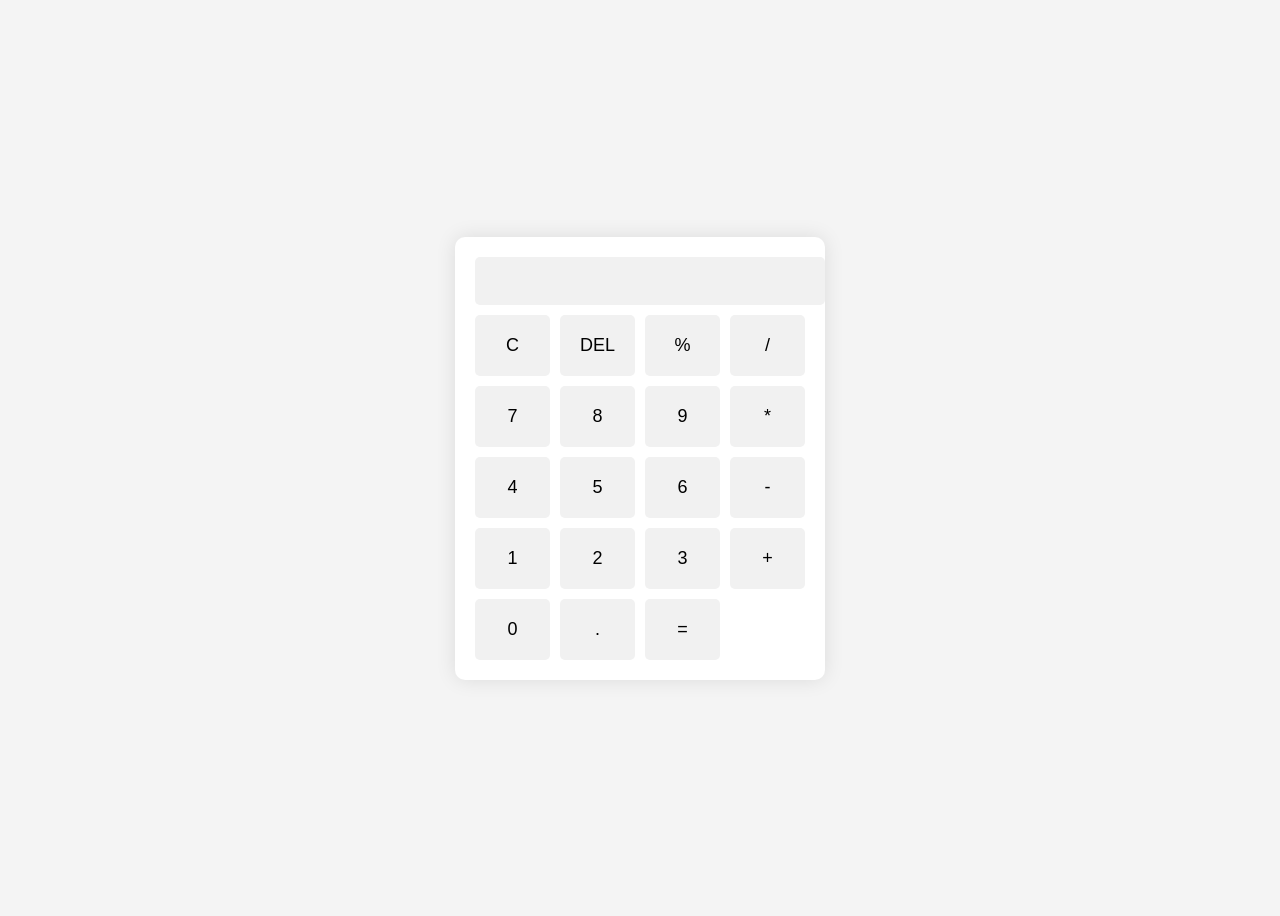
<file: index.html>
<!DOCTYPE html>
<html lang="en">
<head>
    <meta charset="UTF-8">
    <meta name="viewport" content="width=device-width, initial-scale=1.0">
    <title>Basic Calculator</title>
    <link rel="stylesheet" href="style.css">
</head>
<body>
    <div class="calculator">
        <div class="display">
            <input type="text" id="display" disabled>
        </div>
        <div class="buttons">
            <button class="btn" onclick="clearDisplay()">C</button>
            <button class="btn" onclick="deleteLast()">DEL</button>
            <button class="btn" onclick="appendToDisplay('%')">%</button>
            <button class="btn" onclick="appendToDisplay('/')">/</button>
            <button class="btn" onclick="appendToDisplay('7')">7</button>
            <button class="btn" onclick="appendToDisplay('8')">8</button>
            <button class="btn" onclick="appendToDisplay('9')">9</button>
            <button class="btn" onclick="appendToDisplay('*')">*</button>
            <button class="btn" onclick="appendToDisplay('4')">4</button>
            <button class="btn" onclick="appendToDisplay('5')">5</button>
            <button class="btn" onclick="appendToDisplay('6')">6</button>
            <button class="btn" onclick="appendToDisplay('-')">-</button>
            <button class="btn" onclick="appendToDisplay('1')">1</button>
            <button class="btn" onclick="appendToDisplay('2')">2</button>
            <button class="btn" onclick="appendToDisplay('3')">3</button>
            <button class="btn" onclick="appendToDisplay('+')">+</button>
            <button class="btn" onclick="appendToDisplay('0')">0</button>
            <button class="btn" onclick="appendToDisplay('.')">.</button>
            <button class="btn" onclick="calculate()">=</button>
        </div>
    </div>
    <script src="script.js"></script>
</body>
</html>
</file>
<file: style.css>
body {
    display: flex;
    justify-content: center;
    align-items: center;
    height: 100vh;
    background-color: #f4f4f4;
    font-family: Arial, sans-serif;
}

.calculator {
    background-color: #fff;
    padding: 20px;
    border-radius: 10px;
    box-shadow: 0px 0px 20px rgba(0, 0, 0, 0.1);
}

.display {
    margin-bottom: 10px;
}

#display {
    width: 100%;
    padding: 10px;
    font-size: 24px;
    text-align: right;
    border: none;
    background-color: #f1f1f1;
    border-radius: 5px;
}

.buttons {
    display: grid;
    grid-template-columns: repeat(4, 1fr);
    gap: 10px;
}

.btn {
    padding: 20px;
    font-size: 18px;
    background-color: #f1f1f1;
    border: none;
    border-radius: 5px;
    cursor: pointer;
    transition: background-color 0.3s;
}

.btn:hover {
    background-color: #ccc;
}

.btn:active {
    background-color: #bbb;
}
</file>
